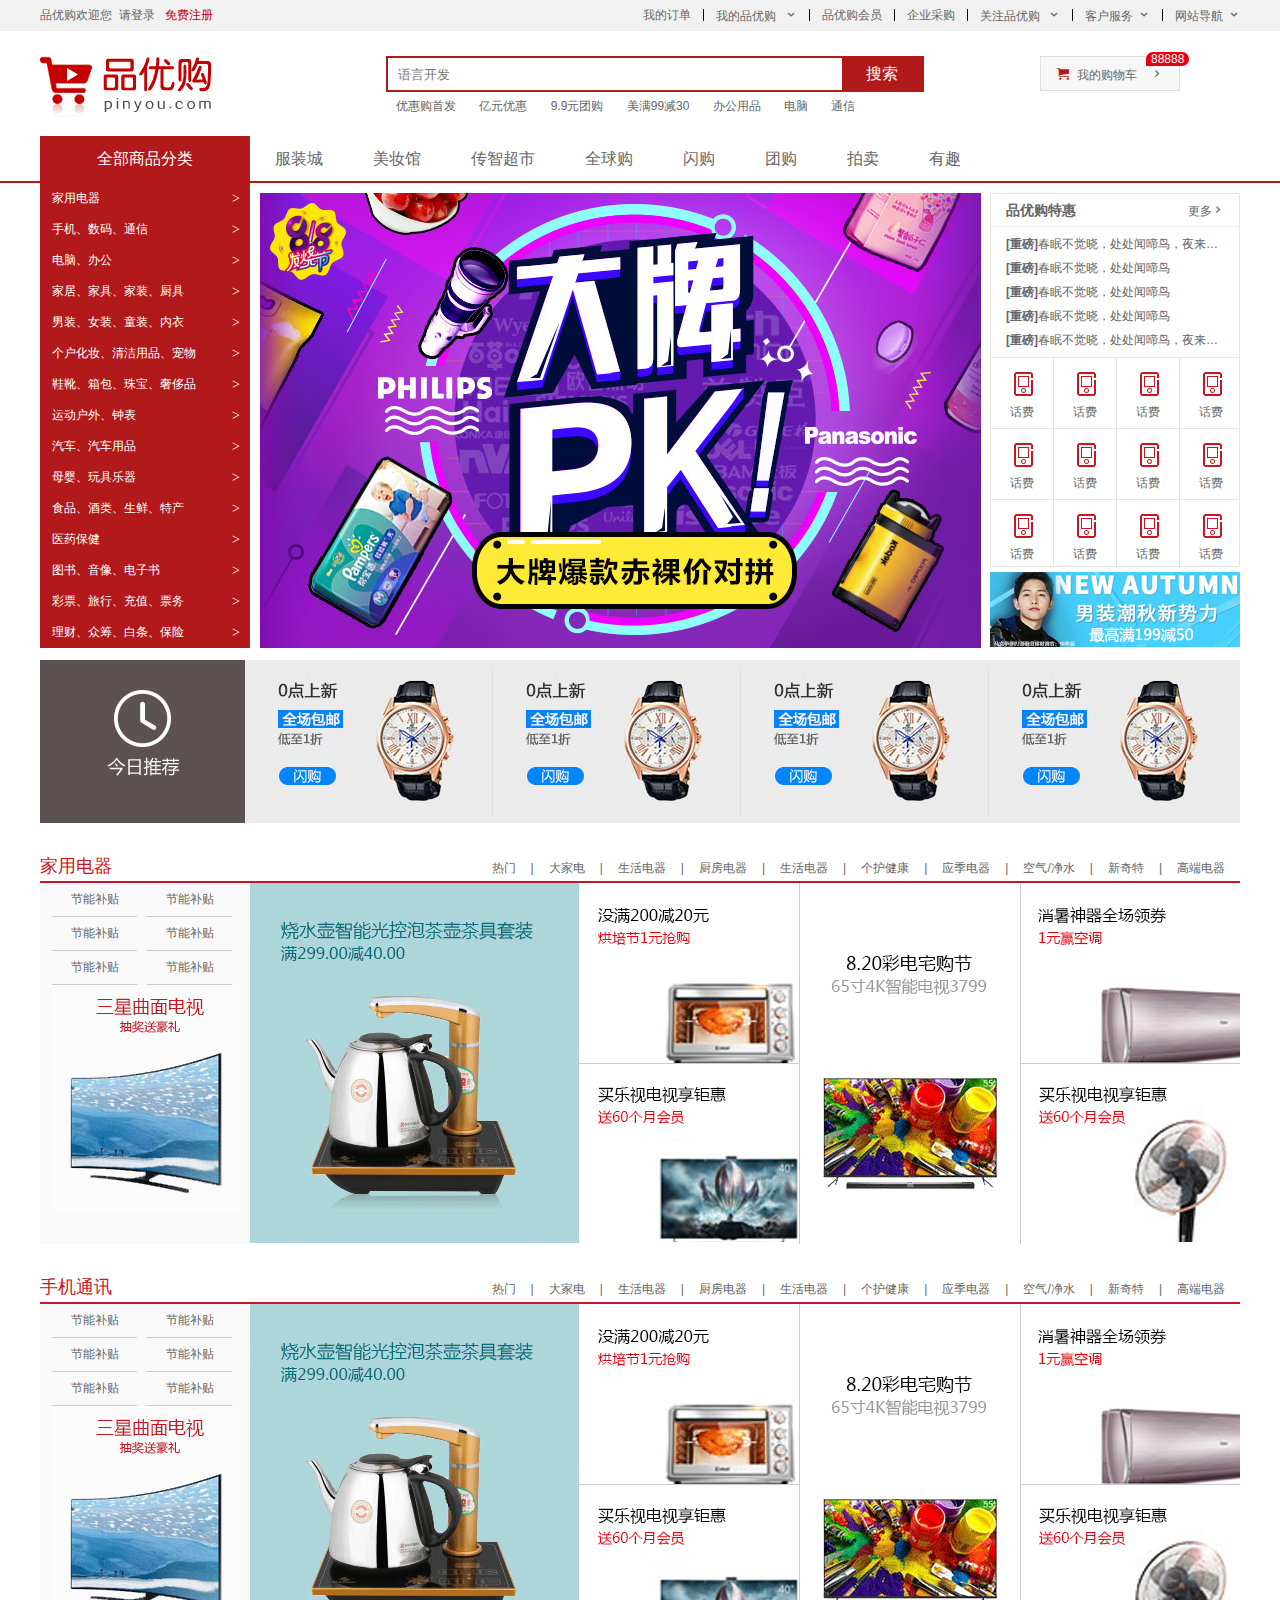
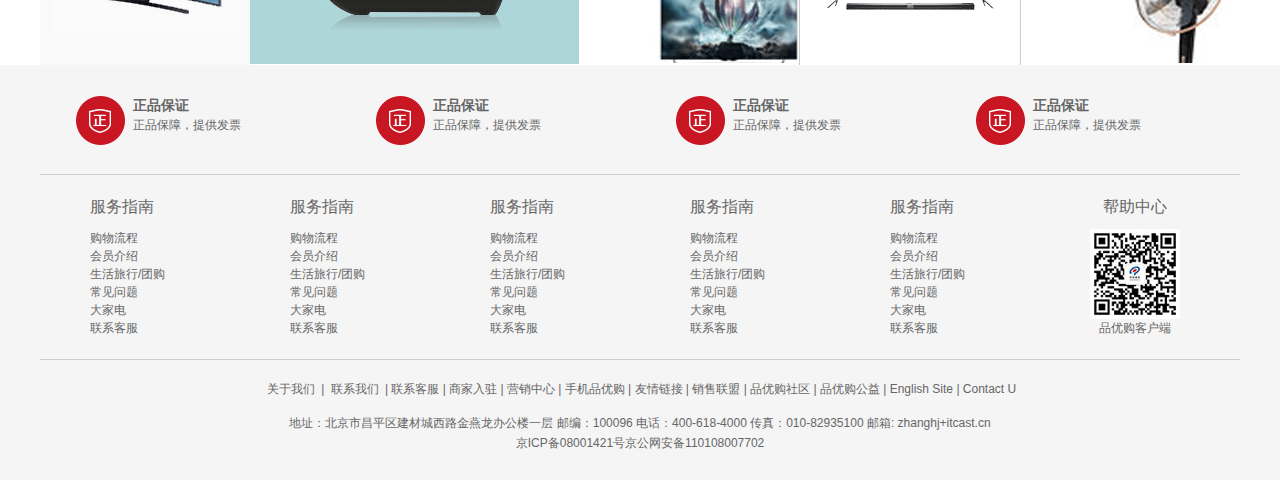
<file: index.html>
<!DOCTYPE html>
<html lang="en">

<head>
    <meta charset="UTF-8">
    <meta name="viewport" content="width=device-width, initial-scale=1.0">
    <title>首页-综合网购首选-正品低价、品质保障、配送及时、轻松购物！</title>
    <!-- 网站说明 -->
    <meta name="description"
        content="品优购商城-专业的综合网上购物商城,销售家电、数码通讯、电脑、家居百货、服装服饰、母婴、图书、食品等数万个品牌优质商品.便捷、诚信的服务，为您提供愉悦的网上购物体验!" />
    <!-- 关键字 -->
    <meta name="keywords" content="网上购物,网上商城,手机,笔记本,电脑,MP3,CD,VCD,DV,相机,数码,配件,手表,存储卡,京东" />

    <!-- 1.引入css 初始化文件 -->
    <link rel="stylesheet" href="css/base.css">
    <!-- 2.公共样式部分 -->
    <link rel="stylesheet" href="css/common.css">
    <!-- 3.引入网页小图标 -->
    <link rel="shortcut icon" href="favicon.ico" />

    <link rel="stylesheet" href="css/index.css">

</head>

<body>
    <!-- 快捷导航 -->
    <section class="shortcut">
        <div class="w">
            <div class="fl">
                <ul>
                    <li class="fl">品优购欢迎您&nbsp;&nbsp;</li>
                    <li class="fl">
                        <a href="#">请登录&nbsp;&nbsp;</a>
                        <a href="#" class="red">免费注册</a>
                    </li>
                </ul>
            </div>
            <div class="fr">
                <ul>
                    <li><a href="#">我的订单</a></li>
                    <li></li>
                    <li class="fr-icon"><a href="#">我的品优购</a> </li>
                    <li></li>
                    <li><a href="#">品优购会员</a></li>
                    <li></li>
                    <li><a href="#">企业采购</a> </li>
                    <li></li>
                    <li class="fr-icon"><a href="#">关注品优购</a> </li>
                    <li></li>
                    <li class="fr-icon"><a href="#">客户服务</a></li>
                    <li></li>
                    <li class="fr-icon"><a href="#">网站导航</a></li>
                </ul>
            </div>
        </div>
    </section>

    <!-- 头部开始 -->
    <section class="header w">
        <!-- logo  图标 -->
        <div class="logo">
            <h1>
                <a href="index.html" title="品优购商城">品优购商城</a>
            </h1>
        </div>
        <!-- 搜索框 -->
        <div class="search">
            <input type="search" placeholder="语言开发">
            <button>搜索</button>
        </div>
        <!-- 搜索关键词  -->
        <div class="hotwords">
            <a href="#">优惠购首发</a>
            <a href="#">亿元优惠</a>
            <a href="#"> 9.9元团购 </a>
            <a href="#">美满99减30 </a>
            <a href="#">办公用品 </a>
            <a href="#">电脑 </a>
            <a href="#">通信</a>
        </div>
        <!-- 我的购物车 -->
        <div class="shopcar">
            我的购物车
            <i class="count">88888</i>
        </div>
    </section>

    <!-- nav 模块制作 -->
    <div class="nav">
        <div class="w">
            <div class="dropdown">
                <div class="dt">全部商品分类</div>
                <div class="dd">
                    <ul>
                        <li><a href="#">家用电器<span>&gt;</span></a></li>
                        <li><a href="#">手机、数码、通信<span>&gt;</span></a></li>
                        <li><a href="#">电脑、办公<span>&gt;</span></a></li>
                        <li><a href="#">家居、家具、家装、厨具<span>&gt;</span></a></li>
                        <li><a href="#">男装、女装、童装、内衣<span>&gt;</span></a></li>
                        <li><a href="#">个户化妆、清洁用品、宠物<span>&gt;</span></a></li>
                        <li><a href="#">鞋靴、箱包、珠宝、奢侈品<span>&gt;</span></a></li>
                        <li><a href="#">运动户外、钟表<span>&gt;</span></a></li>
                        <li><a href="#">汽车、汽车用品<span>&gt;</span></a></li>
                        <li><a href="#">母婴、玩具乐器<span>&gt;</span></a></li>
                        <li><a href="#">食品、酒类、生鲜、特产<span>&gt;</span></a></li>
                        <li><a href="#">医药保健<span>&gt;</span></a></li>
                        <li><a href="#">图书、音像、电子书<span>&gt;</span></a></li>
                        <li><a href="#">彩票、旅行、充值、票务<span>&gt;</span></a></li>
                        <li><a href="#">理财、众筹、白条、保险<span>&gt;</span></a></li>

                    </ul>
                </div>
            </div>
            <div class="navitems">
                <ul>
                    <li><a href="#">服装城</a></li>
                    <li><a href="#">美妆馆</a></li>
                    <li><a href="#">传智超市</a></li>
                    <li><a href="#">全球购</a></li>
                    <li><a href="#"> 闪购</a></li>
                    <li><a href="#">团购</a></li>
                    <li><a href="#">拍卖</a></li>
                    <li><a href="#">有趣</a></li>
                </ul>
            </div>
        </div>
    </div>

    <div class="w">
        <div class="main">
            <div class="focus">
                <ul>
                    <li><a href="#"><img src="upload/focus1.png" alt=""></a></li>
                </ul>
            </div>

            <div class="newsflash">
                <div class="news">
                    <div class="news-hd">
                        <h5>品优购特惠</h5>
                        <a href="#" class="more">更多</a>
                    </div>
                    <div class="news-bd">
                        <ul>
                            <li><a href="#"><strong>[重磅]</strong>春眠不觉晓，处处闻啼鸟，夜来风雨声，春风吹又生</a></li>
                            <li><a href="#"><strong>[重磅]</strong>春眠不觉晓，处处闻啼鸟</a></li>
                            <li><a href="#"><strong>[重磅]</strong>春眠不觉晓，处处闻啼鸟</a></li>
                            <li><a href="#"><strong>[重磅]</strong>春眠不觉晓，处处闻啼鸟</a></li>
                            <li><a href="#"><strong>[重磅]</strong>春眠不觉晓，处处闻啼鸟，夜来风雨声，春风吹又生</a></li>
                        </ul>
                    </div>
                </div>
                <div class="lifeservice">
                    <ul>
                        <li>
                            <i></i>
                            <p>话费</p>
                        </li>
                        <li>
                            <i></i>
                            <p>话费</p>
                        </li>
                        <li>
                            <i></i>
                            <p>话费</p>
                        </li>
                        <li>
                            <i></i>
                            <p>话费</p>
                        </li>
                        <li>
                            <i></i>
                            <p>话费</p>
                        </li>
                        <li>
                            <i></i>
                            <p>话费</p>
                        </li>
                        <li>
                            <i></i>
                            <p>话费</p>
                        </li>
                        <li>
                            <i></i>
                            <p>话费</p>
                        </li>
                        <li>
                            <i></i>
                            <p>话费</p>
                        </li>
                        <li>
                            <i></i>
                            <p>话费</p>
                        </li>
                        <li>
                            <i></i>
                            <p>话费</p>
                        </li>
                        <li>
                            <i></i>
                            <p>话费</p>
                        </li>
                    </ul>
                </div>
                <div class="bargain">
                    <a href="#"><img src="upload/bargain.png" alt=""></a>
                </div>
            </div>
        </div>
    </div>

    <!-- 推荐模块 start-->
    <div class="w recom">
        <div class="recom_hd">
            <img src="upload/recom.png" alt="">
        </div>
        <div class="recom_bd">
            <ul>
                <li><img src="upload/recom_03.jpg" alt=""></li>
                <li><img src="upload/recom_03.jpg" alt=""></li>
                <li><img src="upload/recom_03.jpg" alt=""></li>
                <li><img src="upload/recom_03.jpg" alt=""></li>
            </ul>
        </div>
    </div>
    <!-- 推荐模块 end-->
    <!-- 楼层区域制作start -->
    <div class="floor">
        <!-- 1楼家用电器楼层 -->
        <div class="w jiadian">
            <div class="box_hd">
                <h3>家用电器</h3>
                <div class="tab_list">
                    <ul>
                        <li> <a href="#" class="style_red">热门</a>|</li>
                        <li><a href="#">大家电</a>|</li>
                        <li><a href="#">生活电器</a>|</li>
                        <li><a href="#">厨房电器</a>|</li>
                        <li><a href="#">生活电器</a>|</li>
                        <li><a href="#">个护健康</a>|</li>
                        <li><a href="#">应季电器</a>|</li>
                        <li><a href="#">空气/净水</a>|</li>
                        <li><a href="#">新奇特</a>|</li>
                        <li><a href="#"> 高端电器</a></li>
                    </ul>
                </div>
            </div>
            <div class="box_bd">
                <div class="tab_content">
                    <div class="tab_list_item">
                        <div class="col_210">
                            <ul>
                                <li><a href="#">节能补贴</a></li>
                                <li><a href="#">节能补贴</a></li>
                                <li><a href="#">节能补贴</a></li>
                                <li><a href="#">节能补贴</a></li>
                                <li><a href="#">节能补贴</a></li>
                                <li><a href="#">节能补贴</a></li>
                            </ul>
                            <a href="#">
                                <img src="upload/floor-1-1.png" alt="">
                            </a>
                        </div>
                        <div class="col_329">
                            <a href="#">
                                <img src="upload/floor-1-b01.png" alt="">
                            </a>
                        </div>
                        <div class="col_221">
                            <a href="#" class="bb"> <img src="upload/floor-1-2.png" alt=""></a>
                            <a href="#"> <img src="upload/floor-1-3.png" alt=""></a>
                        </div>
                        <div class="col_221">
                            <a href="#"> <img src="upload/floor-1-4.png" alt=""></a>

                        </div>
                        <div class="col_219">
                            <a href="#" class="bb"> <img src="upload/floor-1-5.png" alt=""></a>
                            <a href="#"> <img src="upload/floor-1-6.png" alt=""></a>
                        </div>
                    </div>
                </div>
            </div>
        </div>
        <!-- 2楼手机楼层 -->
        <div class="w shouji">
            <div class="box_hd">
                <h3>手机通讯</h3>
                <div class="tab_list">
                    <ul>
                        <li> <a href="#" class="style_red">热门</a>|</li>
                        <li><a href="#">大家电</a>|</li>
                        <li><a href="#">生活电器</a>|</li>
                        <li><a href="#">厨房电器</a>|</li>
                        <li><a href="#">生活电器</a>|</li>
                        <li><a href="#">个护健康</a>|</li>
                        <li><a href="#">应季电器</a>|</li>
                        <li><a href="#">空气/净水</a>|</li>
                        <li><a href="#">新奇特</a>|</li>
                        <li><a href="#"> 高端电器</a></li>
                    </ul>
                </div>
            </div>
            <div class="box_bd">
                <div class="tab_content">
                    <div class="tab_list_item">
                        <div class="col_210">
                            <ul>
                                <li><a href="#">节能补贴</a></li>
                                <li><a href="#">节能补贴</a></li>
                                <li><a href="#">节能补贴</a></li>
                                <li><a href="#">节能补贴</a></li>
                                <li><a href="#">节能补贴</a></li>
                                <li><a href="#">节能补贴</a></li>
                            </ul>
                            <a href="#">
                                <img src="upload/floor-1-1.png" alt="">
                            </a>
                        </div>
                        <div class="col_329">
                            <a href="#">
                                <img src="upload/floor-1-b01.png" alt="">
                            </a>
                        </div>
                        <div class="col_221">
                            <a href="#" class="bb"> <img src="upload/floor-1-2.png" alt=""></a>
                            <a href="#"> <img src="upload/floor-1-3.png" alt=""></a>
                        </div>
                        <div class="col_221">
                            <a href="#"> <img src="upload/floor-1-4.png" alt=""></a>

                        </div>
                        <div class="col_219">
                            <a href="#" class="bb"> <img src="upload/floor-1-5.png" alt=""></a>
                            <a href="#"> <img src="upload/floor-1-6.png" alt=""></a>
                        </div>
                    </div>
                </div>
            </div>
        </div>
    </div>
    <!-- 底部部分 -->
    <div class="footer">
        <div class="w">
            <div class="mod_service">
                <ul>
                    <li>
                        <h5></h5>
                        <div class="service_txt">
                            <h4>正品保证</h4>
                            <p>正品保障，提供发票</p>
                        </div>
                    </li>
                    <li>
                        <h5></h5>
                        <div class="service_txt">
                            <h4>正品保证</h4>
                            <p>正品保障，提供发票</p>
                        </div>
                    </li>
                    <li>
                        <h5></h5>
                        <div class="service_txt">
                            <h4>正品保证</h4>
                            <p>正品保障，提供发票</p>
                        </div>
                    </li>
                    <li>
                        <h5></h5>
                        <div class="service_txt">
                            <h4>正品保证</h4>
                            <p>正品保障，提供发票</p>
                        </div>
                    </li>
                </ul>
            </div>


            <div class="mod_help">
                <dl>
                    <dt>服务指南</dt>
                    <dd><a href="#">购物流程</a></dd>
                    <dd><a href="#">会员介绍</a></dd>
                    <dd><a href="#">生活旅行/团购</a></dd>
                    <dd><a href="#">常见问题</a></dd>
                    <dd><a href="#">大家电</a></dd>
                    <dd><a href="#">联系客服</a></dd>
                </dl>
                <dl>
                    <dt>服务指南</dt>
                    <dd><a href="#">购物流程</a></dd>
                    <dd><a href="#">会员介绍</a></dd>
                    <dd><a href="#">生活旅行/团购</a></dd>
                    <dd><a href="#">常见问题</a></dd>
                    <dd><a href="#">大家电</a></dd>
                    <dd><a href="#">联系客服</a></dd>
                </dl>
                <dl>
                    <dt>服务指南</dt>
                    <dd><a href="#">购物流程</a></dd>
                    <dd><a href="#">会员介绍</a></dd>
                    <dd><a href="#">生活旅行/团购</a></dd>
                    <dd><a href="#">常见问题</a></dd>
                    <dd><a href="#">大家电</a></dd>
                    <dd><a href="#">联系客服</a></dd>
                </dl>
                <dl>
                    <dt>服务指南</dt>
                    <dd><a href="#">购物流程</a></dd>
                    <dd><a href="#">会员介绍</a></dd>
                    <dd><a href="#">生活旅行/团购</a></dd>
                    <dd><a href="#">常见问题</a></dd>
                    <dd><a href="#">大家电</a></dd>
                    <dd><a href="#">联系客服</a></dd>
                </dl>
                <dl>
                    <dt>服务指南</dt>
                    <dd><a href="#">购物流程</a></dd>
                    <dd><a href="#">会员介绍</a></dd>
                    <dd><a href="#">生活旅行/团购</a></dd>
                    <dd><a href="#">常见问题</a></dd>
                    <dd><a href="#">大家电</a></dd>
                    <dd><a href="#">联系客服</a></dd>
                </dl>
                <dl>
                    <dt>帮助中心</dt>
                    <dd>
                        <img src="images/wx_cz.jpg" alt="">
                        品优购客户端
                    </dd>
                </dl>
            </div>
            <div class="mod_copyright">
                <div class="links">
                    <a href="#">关于我们</a> | <a href="#">联系我们</a> | 联系客服 | 商家入驻 | 营销中心 | 手机品优购 | 友情链接 | 销售联盟 | 品优购社区 |
                    品优购公益 | English Site | Contact U
                </div>
                <div class="copyright">
                    地址：北京市昌平区建材城西路金燕龙办公楼一层 邮编：100096 电话：400-618-4000 传真：010-82935100 邮箱: zhanghj+itcast.cn <br>
                    京ICP备08001421号京公网安备110108007702
                </div>
            </div>
        </div>
    </div>
    </div>

</body>

</html>
</file>
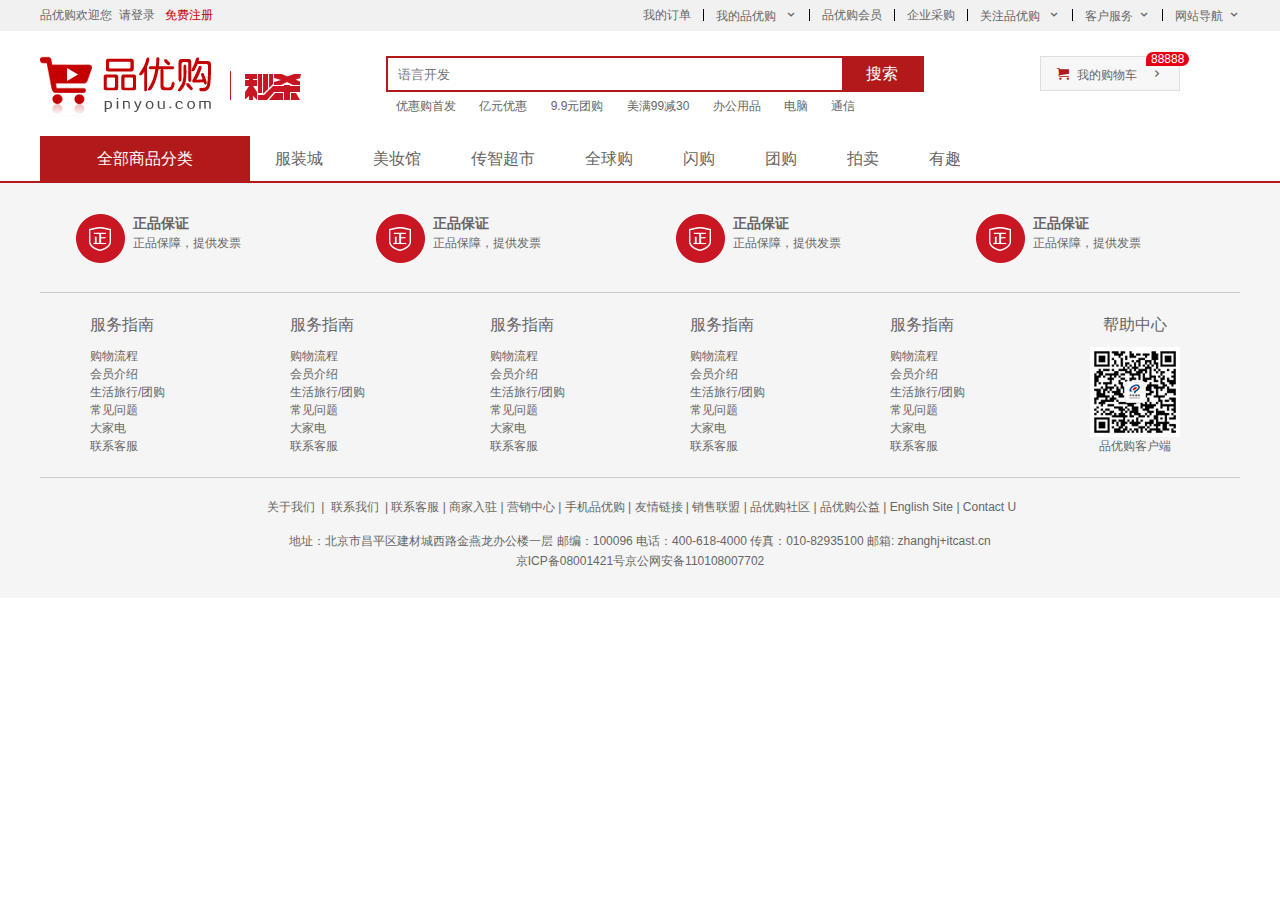
<file: list.html>
<!DOCTYPE html>
<html lang="en">

<head>
    <meta charset="UTF-8">
    <meta name="viewport" content="width=device-width, initial-scale=1.0">
    <title>手机列表页-综合网购首选-正品低价、品质保障、配送及时、轻松购物！</title>
    <meta name="description"
        content="品优购商城-专业的综合网上购物商城,销售家电、数码通讯、电脑、家居百货、服装服饰、母婴、图书、食品等数万个品牌优质商品.便捷、诚信的服务，为您提供愉悦的网上购物体验!" />
    <!-- 关键字 -->
    <meta name="keywords" content="网上购物,网上商城,手机,笔记本,电脑,MP3,CD,VCD,DV,相机,数码,配件,手表,存储卡,京东" />

    <!-- 1.引入css 初始化文件 -->
    <link rel="stylesheet" href="css/base.css">
    <!-- 2.公共样式部分 -->
    <link rel="stylesheet" href="css/common.css">
    <!-- 3.引入网页小图标 -->
    <link rel="shortcut icon" href="favicon.ico" />
    <!-- 引入 list.css -->
    <link rel="stylesheet" href="css/list.css">
</head>

<body>
    <!-- 快捷导航 -->
    <section class="shortcut">
        <div class="w">
            <div class="fl">
                <ul>
                    <li class="fl">品优购欢迎您&nbsp;&nbsp;</li>
                    <li class="fl">
                        <a href="#">请登录&nbsp;&nbsp;</a>
                        <a href="#" class="red">免费注册</a>
                    </li>
                </ul>
            </div>
            <div class="fr">
                <ul>
                    <li><a href="#">我的订单</a></li>
                    <li></li>
                    <li class="fr-icon"><a href="#">我的品优购</a> </li>
                    <li></li>
                    <li><a href="#">品优购会员</a></li>
                    <li></li>
                    <li><a href="#">企业采购</a> </li>
                    <li></li>
                    <li class="fr-icon"><a href="#">关注品优购</a> </li>
                    <li></li>
                    <li class="fr-icon"><a href="#">客户服务</a></li>
                    <li></li>
                    <li class="fr-icon"><a href="#">网站导航</a></li>
                </ul>
            </div>
        </div>
    </section>

    <!-- 头部开始 -->
    <section class="header w">
        <!-- logo  图标 -->
        <div class="logo">
            <h1>
                <a href="index.html" title="品优购商城">品优购商城</a>
            </h1>
        </div>
        <!-- 秒杀 -->
        <div class="sk">
            <img src="images/sk.png" alt="">
        </div>
        <!-- 搜索框 -->
        <div class="search">
            <input type="search" placeholder="语言开发">
            <button>搜索</button>
        </div>
        <!-- 搜索关键词  -->
        <div class="hotwords">
            <a href="#">优惠购首发</a>
            <a href="#">亿元优惠</a>
            <a href="#"> 9.9元团购 </a>
            <a href="#">美满99减30 </a>
            <a href="#">办公用品 </a>
            <a href="#">电脑 </a>
            <a href="#">通信</a>
        </div>
        <!-- 我的购物车 -->
        <div class="shopcar">
            我的购物车
            <i class="count">88888</i>
        </div>
    </section>
    <!-- nav 模块制作 -->
    <div class="nav">
        <div class="w">
            <div class="dropdown">
                <div class="dt">全部商品分类</div>
                <div class="dd hide">
                    <ul>
                        <li><a href="#">家用电器<span>&gt;</span></a></li>
                        <li><a href="#">手机、数码、通信<span>&gt;</span></a></li>
                        <li><a href="#">电脑、办公<span>&gt;</span></a></li>
                        <li><a href="#">家居、家具、家装、厨具<span>&gt;</span></a></li>
                        <li><a href="#">男装、女装、童装、内衣<span>&gt;</span></a></li>
                        <li><a href="#">个户化妆、清洁用品、宠物<span>&gt;</span></a></li>
                        <li><a href="#">鞋靴、箱包、珠宝、奢侈品<span>&gt;</span></a></li>
                        <li><a href="#">运动户外、钟表<span>&gt;</span></a></li>
                        <li><a href="#">汽车、汽车用品<span>&gt;</span></a></li>
                        <li><a href="#">母婴、玩具乐器<span>&gt;</span></a></li>
                        <li><a href="#">食品、酒类、生鲜、特产<span>&gt;</span></a></li>
                        <li><a href="#">医药保健<span>&gt;</span></a></li>
                        <li><a href="#">图书、音像、电子书<span>&gt;</span></a></li>
                        <li><a href="#">彩票、旅行、充值、票务<span>&gt;</span></a></li>
                        <li><a href="#">理财、众筹、白条、保险<span>&gt;</span></a></li>

                    </ul>
                </div>
            </div>
            <div class="navitems">
                <ul>
                    <li><a href="#">服装城</a></li>
                    <li><a href="#">美妆馆</a></li>
                    <li><a href="#">传智超市</a></li>
                    <li><a href="#">全球购</a></li>
                    <li><a href="#"> 闪购</a></li>
                    <li><a href="#">团购</a></li>
                    <li><a href="#">拍卖</a></li>
                    <li><a href="#">有趣</a></li>
                </ul>
            </div>
        </div>
    </div>



    <!-- 底部部分 -->
    <div class="footer">
        <div class="w">
            <div class="mod_service">
                <ul>
                    <li>
                        <h5></h5>
                        <div class="service_txt">
                            <h4>正品保证</h4>
                            <p>正品保障，提供发票</p>
                        </div>
                    </li>
                    <li>
                        <h5></h5>
                        <div class="service_txt">
                            <h4>正品保证</h4>
                            <p>正品保障，提供发票</p>
                        </div>
                    </li>
                    <li>
                        <h5></h5>
                        <div class="service_txt">
                            <h4>正品保证</h4>
                            <p>正品保障，提供发票</p>
                        </div>
                    </li>
                    <li>
                        <h5></h5>
                        <div class="service_txt">
                            <h4>正品保证</h4>
                            <p>正品保障，提供发票</p>
                        </div>
                    </li>
                </ul>
            </div>


            <div class="mod_help">
                <dl>
                    <dt>服务指南</dt>
                    <dd><a href="#">购物流程</a></dd>
                    <dd><a href="#">会员介绍</a></dd>
                    <dd><a href="#">生活旅行/团购</a></dd>
                    <dd><a href="#">常见问题</a></dd>
                    <dd><a href="#">大家电</a></dd>
                    <dd><a href="#">联系客服</a></dd>
                </dl>
                <dl>
                    <dt>服务指南</dt>
                    <dd><a href="#">购物流程</a></dd>
                    <dd><a href="#">会员介绍</a></dd>
                    <dd><a href="#">生活旅行/团购</a></dd>
                    <dd><a href="#">常见问题</a></dd>
                    <dd><a href="#">大家电</a></dd>
                    <dd><a href="#">联系客服</a></dd>
                </dl>
                <dl>
                    <dt>服务指南</dt>
                    <dd><a href="#">购物流程</a></dd>
                    <dd><a href="#">会员介绍</a></dd>
                    <dd><a href="#">生活旅行/团购</a></dd>
                    <dd><a href="#">常见问题</a></dd>
                    <dd><a href="#">大家电</a></dd>
                    <dd><a href="#">联系客服</a></dd>
                </dl>
                <dl>
                    <dt>服务指南</dt>
                    <dd><a href="#">购物流程</a></dd>
                    <dd><a href="#">会员介绍</a></dd>
                    <dd><a href="#">生活旅行/团购</a></dd>
                    <dd><a href="#">常见问题</a></dd>
                    <dd><a href="#">大家电</a></dd>
                    <dd><a href="#">联系客服</a></dd>
                </dl>
                <dl>
                    <dt>服务指南</dt>
                    <dd><a href="#">购物流程</a></dd>
                    <dd><a href="#">会员介绍</a></dd>
                    <dd><a href="#">生活旅行/团购</a></dd>
                    <dd><a href="#">常见问题</a></dd>
                    <dd><a href="#">大家电</a></dd>
                    <dd><a href="#">联系客服</a></dd>
                </dl>
                <dl>
                    <dt>帮助中心</dt>
                    <dd>
                        <img src="images/wx_cz.jpg" alt="">
                        品优购客户端
                    </dd>
                </dl>
            </div>
            <div class="mod_copyright">
                <div class="links">
                    <a href="#">关于我们</a> | <a href="#">联系我们</a> | 联系客服 | 商家入驻 | 营销中心 | 手机品优购 | 友情链接 | 销售联盟 | 品优购社区 |
                    品优购公益 | English Site | Contact U
                </div>
                <div class="copyright">
                    地址：北京市昌平区建材城西路金燕龙办公楼一层 邮编：100096 电话：400-618-4000 传真：010-82935100 邮箱: zhanghj+itcast.cn <br>
                    京ICP备08001421号京公网安备110108007702
                </div>
            </div>
        </div>
    </div>
    </div>
</body>

</html>
</file>
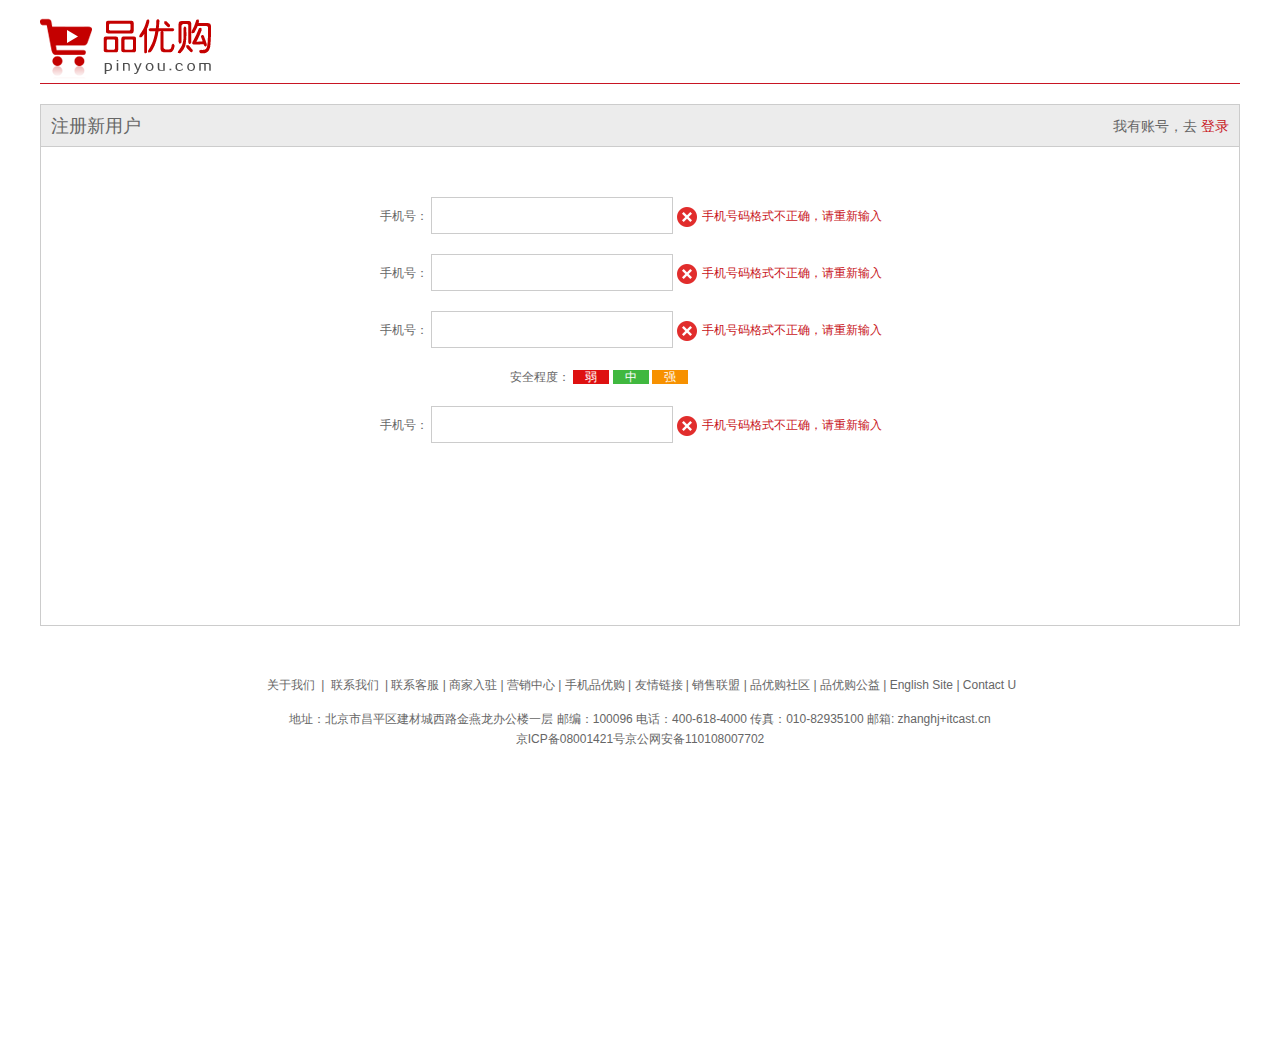
<file: register.html>
<!DOCTYPE html>
<html lang="en">

<head>
    <meta charset="UTF-8">
    <meta name="viewport" content="width=device-width, initial-scale=1.0">
    <title>手机列表页-综合网购首选-正品低价、品质保障、配送及时、轻松购物！</title>
    <meta name="description"
        content="品优购商城-专业的综合网上购物商城,销售家电、数码通讯、电脑、家居百货、服装服饰、母婴、图书、食品等数万个品牌优质商品.便捷、诚信的服务，为您提供愉悦的网上购物体验!" />
    <!-- 关键字 -->
    <meta name="keywords" content="网上购物,网上商城,手机,笔记本,电脑,MP3,CD,VCD,DV,相机,数码,配件,手表,存储卡,京东" />

    <!-- 1.引入css 初始化文件 -->
    <link rel="stylesheet" href="css/base.css">
    <!-- 2.公共样式部分 -->
    <link rel="stylesheet" href="css/common.css">
    <!-- 3.引入网页小图标 -->
    <link rel="shortcut icon" href="favicon.ico" />
    <link rel="stylesheet" href="css/register.css">
</head>

<body>
    <div class="w">
        <header>
            <div class="logo">
                <a href="index.html"><img src="images/logo.png" alt=""></a>
            </div>
        </header>
        <div class="registerara">
            <h3>注册新用户
                <div class="login">我有账号，去
                    <a href="#">登录</a>
                </div>
            </h3>

            <div class="reg_form">
                <form action="">
                    <ul>
                        <li>
                            <label for="inp1">手机号：</label>
                            <input type="text" class="inp" id="inp1">
                            <span class="error"><i></i>手机号码格式不正确，请重新输入</span>
                        </li>
                        <li>
                            <label for="inp1">手机号：</label>
                            <input type="text" class="inp" id="inp1">
                            <span class="error"><i></i>手机号码格式不正确，请重新输入</span>
                        </li>
                        <li>
                            <label for="inp1">手机号：</label>
                            <input type="text" class="inp" id="inp1">
                            <span class="error"><i></i>手机号码格式不正确，请重新输入</span>
                        </li>
                        <li class="safe">
                            安全程度：
                            <em class="ruo">弱</em>
                            <em class="zhong">中</em>
                            <em class="qiang">强</em>
                        </li>
                        <li>
                            <label for="inp1">手机号：</label>
                            <input type="text" class="inp" id="inp1">
                            <span class="error"><i></i>手机号码格式不正确，请重新输入</span>
                        </li>
                    </ul>
                </form>
            </div>

        </div>
    </div>

    <!-- 底部部分 -->

    <div class="footer w">
        <div class="mod_copyright">
            <div class="links">
                <a href="#">关于我们</a> | <a href="#">联系我们</a> | 联系客服 | 商家入驻 | 营销中心 | 手机品优购 | 友情链接 | 销售联盟 | 品优购社区 |
                品优购公益 | English Site | Contact U
            </div>
            <div class="copyright">
                地址：北京市昌平区建材城西路金燕龙办公楼一层 邮编：100096 电话：400-618-4000 传真：010-82935100 邮箱: zhanghj+itcast.cn <br>
                京ICP备08001421号京公网安备110108007702
            </div>
        </div>
    </div>

</body>

</html>
</file>
<file: css/base.css>
/* 把我们所有标签的内外边距清零 */
* {
    margin: 0;
    padding: 0;
    /* css3盒子模型 */
    box-sizing: border-box;
}
/* em 和 i 斜体的文字不倾斜 */
em,
i {
    font-style: normal
}
/* 去掉li 的小圆点 */
li {
    list-style: none
}

img {
    /* border 0 照顾低版本浏览器 如果 图片外面包含了链接会有边框的问题 */
    border: 0;
    /* 取消图片底侧有空白缝隙的问题 */
    vertical-align: middle
}

button {
    /* 当我们鼠标经过button 按钮的时候，鼠标变成小手 */
    cursor: pointer;
}

a {
    color: #666;
    text-decoration: none
}

a:hover {
    color: #c81623
}

button,
input {
    /* "\5B8B\4F53" 就是宋体的意思 这样浏览器兼容性比较好 */
    font-family: Microsoft YaHei, Heiti SC, tahoma, arial, Hiragino Sans GB, "\5B8B\4F53", sans-serif;
    /* 默认有灰色边框我们需要手动去掉 */
    border: 0; 
    outline: none;
}

body {
    /* CSS3 抗锯齿形 让文字显示的更加清晰 */
    -webkit-font-smoothing: antialiased;
    background-color: #fff;
    font: 12px/1.5 Microsoft YaHei, Heiti SC, tahoma, arial, Hiragino Sans GB, "\5B8B\4F53", sans-serif;
    color: #666
}

.hide,
.none {
    display: none
}
/* 清除浮动 */
.clearfix:after {
    visibility: hidden;
    clear: both;
    display: block;
    content: ".";
    height: 0
}

.clearfix {
    *zoom: 1
}
</file>
<file: css/common.css>
@font-face {
    font-family: 'icomoon';
    src:  url('../fonts/icomoon.eot?tomleg');
    src:  url('../fonts/icomoon.eot?tomleg#iefix') format('embedded-opentype'),
      url('../fonts/icomoon.ttf?tomleg') format('truetype'),
      url('../fonts/icomoon.woff?tomleg') format('woff'),
      url('../fonts/icomoon.svg?tomleg#icomoon') format('svg');
    font-weight: normal;
    font-style: normal;
    font-display: block;
  }
  /* 版心 */
.w{
    width: 1200px;
    margin: 0 auto;
}
/* 快捷导航 */
.fl{
    float: left;
}
.fr{
    float: right;
}
.shortcut{
    height: 31px;
    background-color: #f1f1f1;
    line-height: 31px;
}

.shortcut .red{
    color: #c40000;
}
.shortcut .fr li{
    float: left;
}
.shortcut .fr li:nth-child(even){
    width: 1px;
    height: 12px;
    background-color: #000;
    margin: 9px 12px 0;
}
.shortcut .fr .fr-icon::after{
    content: '\e91e';
    font-family: 'icomoon';
    margin-left: 5px;
}

/* 头部开始 */
.header{
    position: relative;
    height: 105px;
}
/* logo  图标 */
.header .logo{
    position: absolute;
    width: 171px;
    height: 61px;
    top: 25px;
}
.header .logo a{
    width: 171px;
    height: 61px;
    background: url(../images/logo.png) no-repeat;
    display: block;
    /* font-size: 0; */
    text-indent: -999px;
    overflow: hidden;
}
/* 搜索框 */
.header .search{
    position: absolute;
    left: 346px;
    top: 25px;
    width: 538px;
    height: 36px;
    border: 2px solid #b1191a;
}
.search input{
    float: left;
    width: 454px;
    height: 32px;
    padding-left: 10px;
}
.search  button{
    float: left;
    width: 80px;
    height: 32px;
    background-color: #b1191a;
    font-size: 16px;
    color: #fff;
}
/* 搜索关键词 */
 .hotwords {
    position: absolute;
    top: 66px;
    left: 346px;
}
.hotwords a {
    margin: 0 10px;
}
/* 我的购物车 */
.shopcar {
    position: absolute;
    right: 60px;
    top: 25px;
    width: 140px;
    height: 35px;
    line-height: 35px;
    text-align: center;
    border: 1px solid #dfdfdf;
    background-color: #f7f7f7;
}
.shopcar::before {
    content: '\e93a';
    font-family: 'icomoon';
    margin-right: 5px;
    color: #b1191a;
}
.shopcar::after {
    content: '\e920';
    font-family: 'icomoon';
    margin-left: 10px;
}
.count {
    position: absolute;
    top: -5px;
    left: 105px;
    height: 14px;
    line-height: 14px;
    color: #fff;
    background-color: #e60012;
    padding: 0 5px;
    border-radius: 7px 7px 7px 0;
}

/* nav 模块制作 */
.nav{
    height: 47px;
    border-bottom: 2px solid #B1191A;
}
.nav .dropdown{
    float: left;
    width: 210px;
    height: 45px;
    background-color: #B1191A;
}
.nav .navitems{
    float: left;
}
.dropdown .dt{
    width: 100%;
    height: 100%;
    color: #fff;
    text-align: center;
    line-height: 45px;
    font-size: 16px;
}
.dropdown .dd{
    width: 210px;
    height: 465px;
    background-color: #B1191A;
    margin-top: 2px;
}
.dropdown .dd ul li{
    position: relative;
    height: 31px;
    line-height: 31px;
    margin-left: 2px;
    padding-left: 10px;
    padding-right: 10px;
}
.dropdown .dd ul li:hover{
    background-color: #fff;
}
.dropdown .dd ul li a{
    font-style: 14px;
    color: #fff;
}
.dropdown .dd ul li:hover a{
    color: #B1191A;
}
.dropdown .dd ul li span{
    float: right;
    color: #fff;
    font-size: 14px;
    font-family: '宋体';
}
.dropdown .dd ul li:hover span{
    color: #B1191A;
}
.navitems ul li{
    float: left;
}
.navitems ul li a{
    display: block;
    height: 45px;
    line-height: 45px;
    padding: 0 25px;
    font-size: 16px;
}
   
/* 底部部分 */
.footer{
    height: 415px;
    background-color: #f5f5f5;
    padding-top: 30px;
}
.mod_service{
    height: 80px;
    border-bottom: 1px solid #ccc;
}
.mod_service ul li{
    float: left;
    width: 300px;
    height: 50px;
    padding-left: 35px;
}
.mod_service ul li h5{
    float: left;
    width: 50px;
    height: 50px;
    background:url(../images/icons.png) no-repeat -252px -2px;
    margin-right: 8px;
}
.service_txt h4{
    font-size: 14px;
}
.service_txt p{
    font-size: 12px;
}

.mod_help {
    height: 185px;
    border-bottom: 1px solid #ccc;
    padding-top: 20px;
    padding-left: 50px;
}
.mod_help dl {
    float: left;
    width: 200px;
}
.mod_help dl:last-child {
    width: 90px;
    text-align: center;
}
.mod_help dl dt {
    font-size: 16px; 
    margin-bottom: 10px;
}
.mod_copyright {
    text-align: center;
    padding-top: 20px;
}
.links {
    margin-bottom: 15px;
}
.links a {
    margin: 0 3px;
}
.copyright {
    line-height: 20px;
}
</file>
<file: css/index.css>
.main{
    width: 980px;
    height: 455px;
    margin-left: 220px;
    margin-top: 10px;
}
.focus{
    float: left;
    width: 721px;
    height: 455px;
    background-color: pink;
}
.newsflash{
    float: right;
    width: 250px;
    height: 455px;
}
.news{
    height: 165px;
    border: 1px solid #e4e4e4;
}
.lifeservice{
    overflow: hidden;
    height: 209px;
    border: 1px solid #e4e4e4;
    border-top: 0;
}
.bargain{
    margin-top: 5px;
}
.news-hd{
    height: 33px;
    line-height: 33px;
    border-bottom: 1px dotted #e4e4e4;
    padding: 0 15px;
}
.news-hd h5{
    float: left;
    font-size: 14px;
}
.news-hd .more{
    float: right;
}
.news-hd .more::after{
    font-family: 'icomoon';
    content: '\e920';
}
.news-bd{
    padding: 5px 15px 0;
}
.news-bd ul li{
   height: 24px;
   line-height: 24px;
   white-space: nowrap;
   overflow: hidden;
   text-overflow: ellipsis;
}

.lifeservice{
    overflow: hidden;
    height: 209px;
    border: 1px solid #e4e4e4;
    border-top: 0;
}
.lifeservice ul{
    width: 252px;
}
.lifeservice ul li{
  float: left;
  width: 63px;
  height: 71px;
  border-right: 1px solid #e4e4e4;
  border-bottom: 1px solid #e4e4e4;
  text-align: center;
}
.lifeservice ul li i{
    display: inline-block;
    width: 24px;
    height: 28px;
    margin-top: 12px;
    background: url(../images/icons.png) no-repeat -15px -14px;

}
/* 推荐模块 */
.recom {
    height: 163px;
    background-color: #ebebeb;
    margin-top: 12px;
}
.recom_hd {
    float: left;
    height: 163px;
    width: 205px;
    background-color: #5c5251;
    text-align: center;
    padding-top: 30px;
}
.recom_bd {
    float: left;
}
.recom_bd ul li {
    position: relative;
    float: left;
}
.recom_bd ul li img {
    width: 248px;
    height: 163px;
}
.recom_bd ul li:nth-child(-n+3)::after {
    content: '';
    position: absolute;
    right: 0;
    top: 10px;
    width: 1px;
    height: 145px;
    background-color: #ddd;
}
/* 家用电梯模块 */
.box_hd {
    height: 30px;
    border-bottom: 2px solid #c81623;
}
.box_hd  h3 {
    float: left;
    font-size: 18px;
    color: #c81623;
    font-weight: 400;
}
.tab_list {
    float: right;
    line-height: 30px;
}
.tab_list ul li {
    float: left;
}
.tab_list ul li a {
    margin: 0 15px;
}
.floor .w {
    margin-top: 30px;
}
.box_bd {
    height: 361px;
  
}
.tab_list_item>div {
    float: left;
    height: 361px;
}
.col_210 {
    width: 210px;
    background-color: #f9f9f9;
    text-align: center;
}
.col_210  ul li {
    float: left;
    width: 85px;
    height: 34px;
    border-bottom: 1px solid #ccc;
    text-align: center;
    line-height: 33px;
    margin-right: 10px;
}
.col_210  ul {
    padding-left: 12px;
}
.col_329 {
    width: 329px;
}
.col_221 {
    width: 221px;
    border-right: 1px solid #ccc;
}
.col_219 {
    width: 219px;
}
.bb {
    /* 一般情况下，a如果包含有宽度的盒子，a需要转为块级元素 */
    display: block;
    border-bottom: 1px solid #ccc;
}
</file>
<file: css/list.css>
.header .sk{
    position: absolute;
    left: 190px;
    top: 40px;
    border-left: 1px solid #c81523;
    padding: 3px 0 0 14px;
}
</file>
<file: css/register.css>
.w{
      width: 1200px;
      margin: 0 auto;
  }
  .footer{
      background-color: #fff;
  }
 
  header{
      height: 84px;
      border-bottom: 1px solid #c81523;
  }
  .logo{
      padding-top: 18px;
  }
  .registerara{
      height: 522px;
      border: 1px solid #ccc;
      margin-top: 20px;
  }
  .registerara h3{
      height: 42px;
      border-bottom: 1px solid #ccc;
      background-color: #ececec;
      line-height: 42px;
      padding: 0 10px;
      font-size: 18px;
      font-weight: 400;
  }
  .login{
      float: right;
      font-size: 14px;
  }
  .login a{
      color: #c81523;
  }

  .reg_form{
      width: 600px;
      margin: 50px auto 0;
  }
  .reg_form ul li{
      margin-bottom: 20px;
  }
  .reg_form ul li label{
      display: inline-block;
      width: 88px;
      text-align: right;
  }
  .reg_form ul li .inp{
      width: 242px;
      height: 37px;
      border: 1px solid #ccc;
  }
  .reg_form .error{
      color: #c81523;
  }
  .reg_form .error i{
     display: inline-block;
     width: 20px;
     height: 20px;
     background:url(../images/error.png) no-repeat;
     vertical-align: middle;
     margin-right: 5px;
  }
  .safe{
      padding-left: 170px;
  }
  .safe em{
      padding: 0 12px;
      color: #fff;
  }
  .ruo{
      background-color: #de1111;
  }
  .zhong{
      background-color: #40b83f;
  }
  .qiang{
      background-color: #f79100;
  }
</file>
